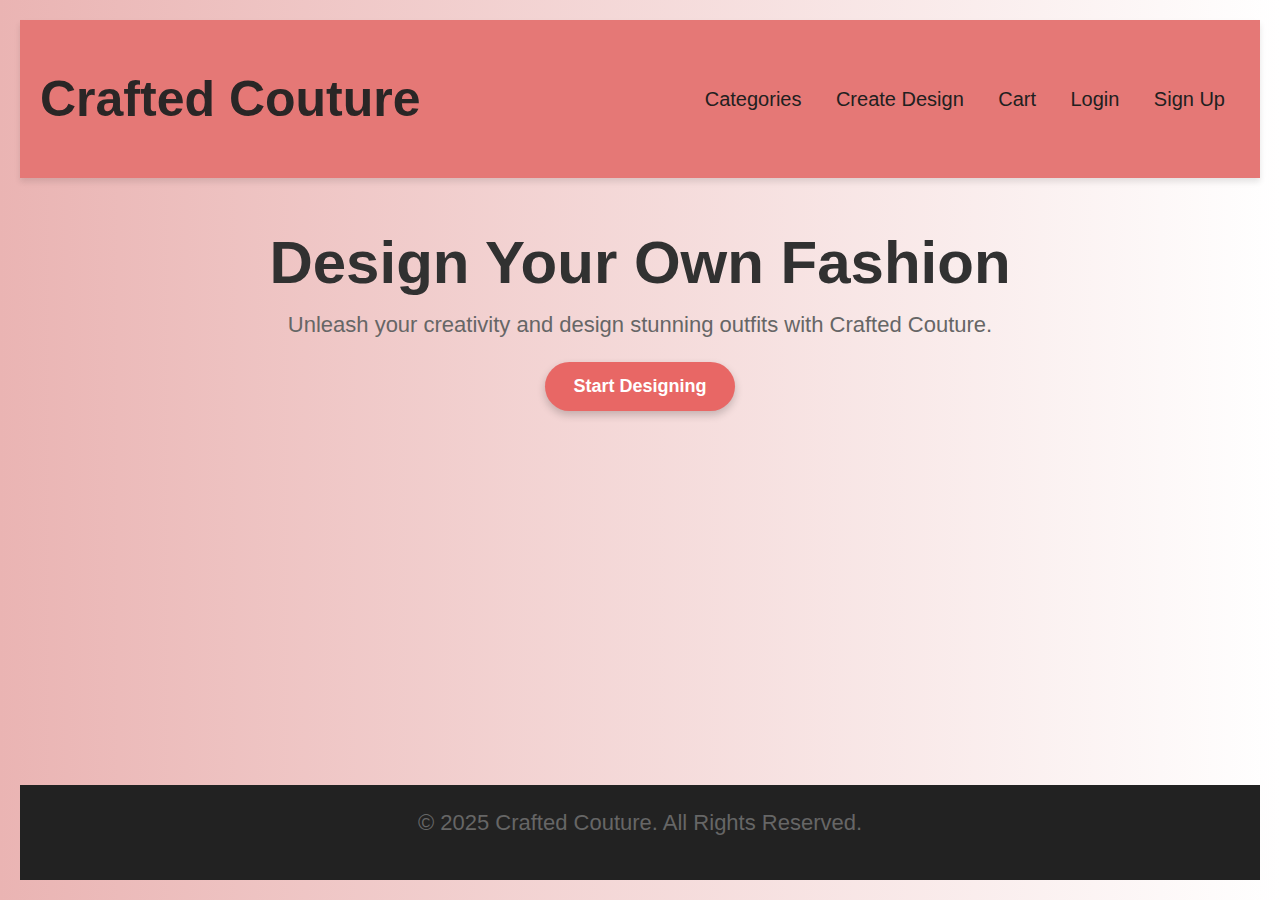
<file: index.html>
<!DOCTYPE html>
<html lang="en">
<head>
    <meta charset="UTF-8">
    <meta name="viewport" content="width=device-width, initial-scale=1.0">
    <title>Crafted Couture - Home</title>
    <link rel="stylesheet" href="./css/index.css">
</head>
<body>

    <!-- Header & Navigation -->
    <header>
        <h1>Crafted Couture</h1>
        <nav>
            <a href="category.html">Categories</a>
            <a href="editor.html">Create Design</a>
            <a href="cart.html">Cart</a>
            <a href="login.html">Login</a>
            <a href="signup.html">Sign Up</a>

        </nav>
    </header>

    <!-- Main Content -->
    <main>
        <section class="hero">
            <h2>Design Your Own Fashion</h2>
            <p>Unleash your creativity and design stunning outfits with Crafted Couture.</p>
            <a href="editor.html"><button>Start Designing</button></a>
    
    </main>
</body>
    <!-- Footer -->
    <footer>
        <p>&copy; 2025 Crafted Couture. All Rights Reserved.</p>
    </footer>


</html>
</file>
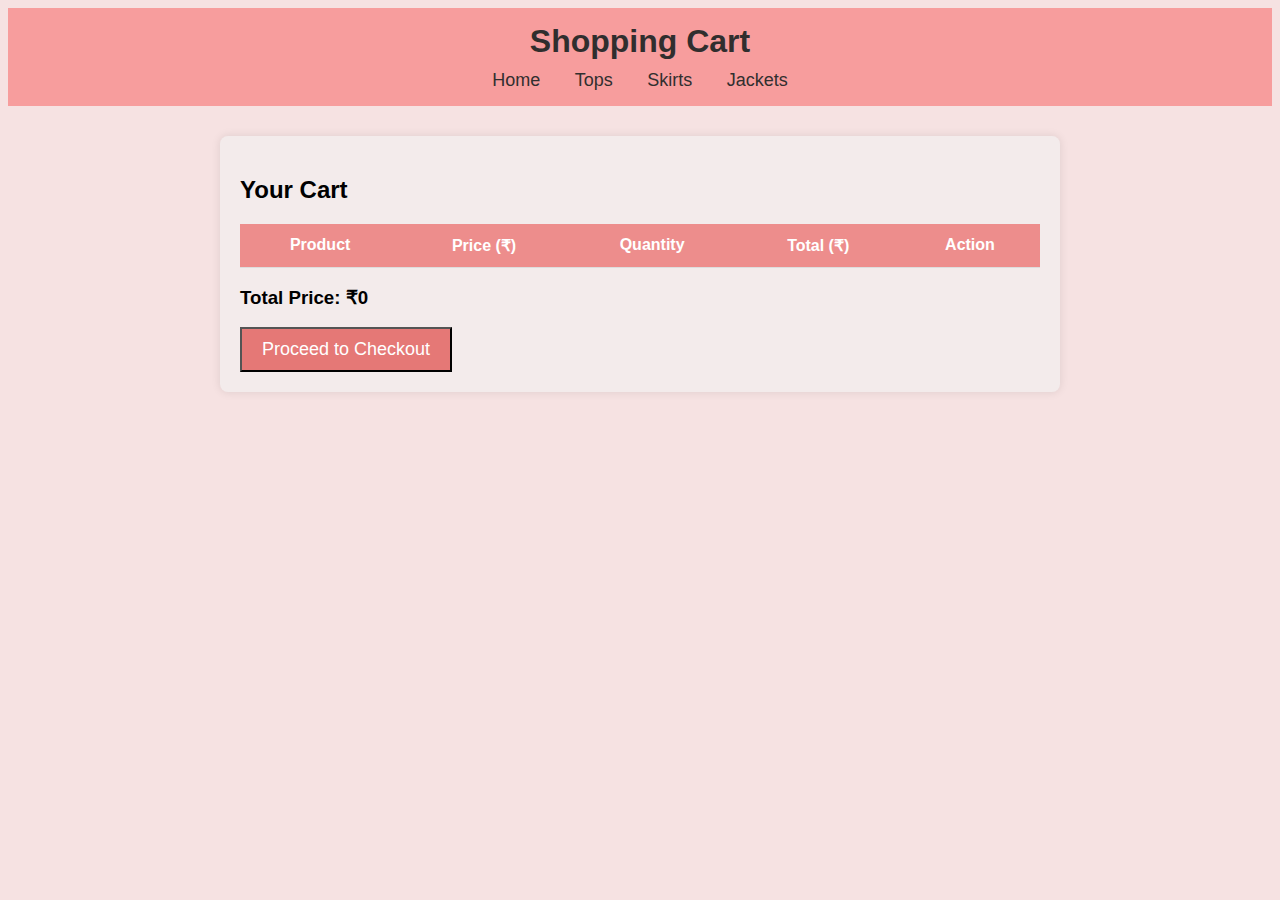
<file: cart.html>
<!DOCTYPE html>
<html lang="en">
<head>
    <meta charset="UTF-8">
    <title>Shopping Cart - Crafted Couture</title>
    <link rel="stylesheet" href="./css/cart.css">
    <script src="./js/cart.js" defer></script>
</head>
<body>

    <header>
        <h1>Shopping Cart</h1>
        <nav>
            <a href="index.html">Home</a>
            <a href="tops.html">Tops</a>
            <a href="skirts.html">Skirts</a>
            <a href="jackets.html">Jackets</a>
        </nav>
    </header>

    <div class="cart-container">
        <h2>Your Cart</h2>
        <table>
            <thead>
                <tr>
                    <th>Product</th>
                    <th>Price (₹)</th>
                    <th>Quantity</th>
                    <th>Total (₹)</th>
                    <th>Action</th>
                </tr>
            </thead>
            <tbody id="cart-items">
                <!-- Cart items will be added here dynamically -->
            </tbody>
        </table>

        <div class="cart-summary">
            <h3>Total Price: ₹<span id="total-price">0</span></h3>
            <button id="checkout-btn">Proceed to Checkout</button>
        </div>
    </div>

</body>
</html>
</file>
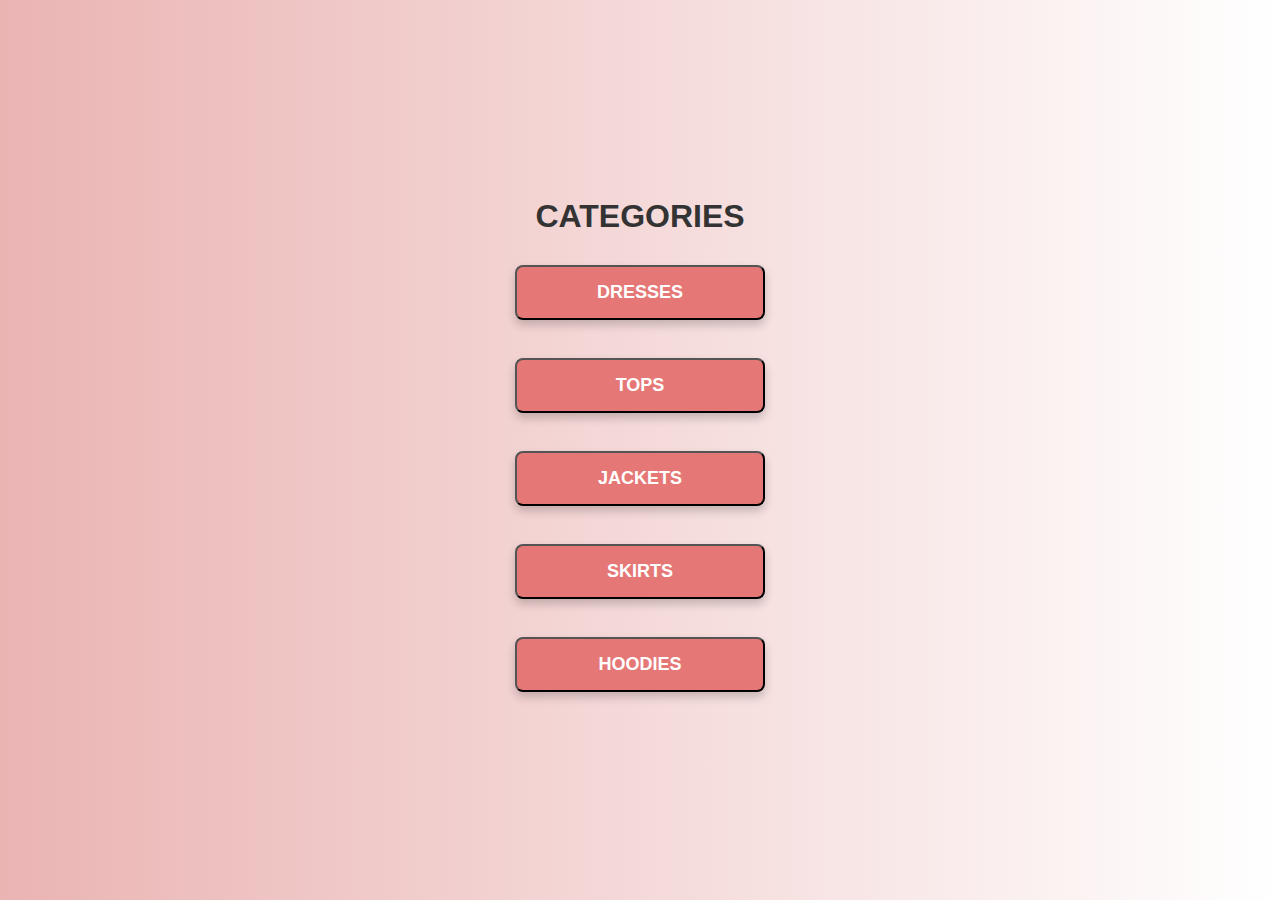
<file: category.html>
<!DOCTYPE html>
<html lang="en">
<head>
    <meta charset="UTF-8">
    <title>Categories - Crafted Couture</title>
    <link rel="stylesheet" href="./css/category.css">
</head>
<body>
    <h1>Categories</h1>
        <button class="Categories" onclick="window.location.href='dresses.html'">Dresses</button><br>
        <button class="Categories" onclick="window.location.href='tops.html'">Tops</button><br>
        <button class="Categories" onclick="window.location.href='Jackets.html'">Jackets</button><br>
        <button class="Categories" onclick="window.location.href='skirts.html'">Skirts</button><br>
        <button class="Categories" onclick="window.location.href='hoodies.html'">Hoodies</button>
        
</body>
</html>
</file>
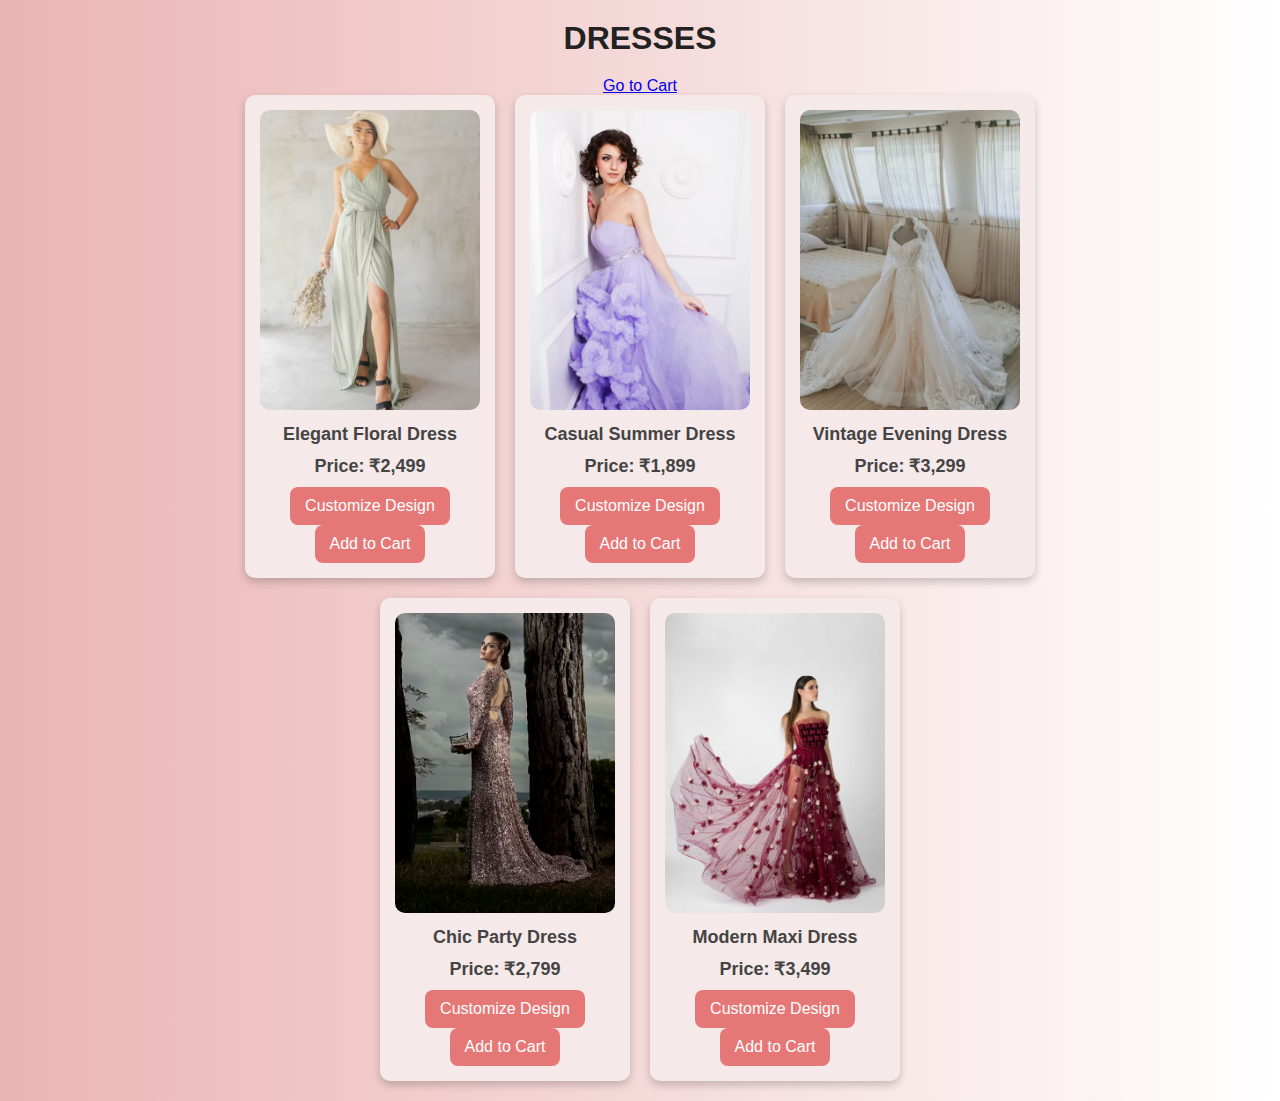
<file: dresses.html>
<!DOCTYPE html>
<html lang="en">
<head>
    <meta charset="UTF-8">
    <title>Dresses - Crafted Couture</title>
    <link rel="stylesheet" href="./css/category-pages.css">
    <script src="./js/cart.js" defer></script>
</head>
<body>
    <h1>Dresses</h1>
    <a href="cart.html">Go to Cart</a>
    <div class="category-container">
        <div class="item">
            <img src="./assets/images/Dress_1.jpg" alt="Dress 1">
            <p>Elegant Floral Dress</p>
            <p class="price">Price: ₹2,499</p>
            <div class="buttons">
                <button onclick="customizeDesign()">Customize Design</button>
                <button class="add-to-cart" data-name="Elegant Floral Dress" data-price="2499">Add to Cart</button>
            </div>
        </div>

        <div class="item">
            <img src="./assets/images/Dress_2.jpg" alt="Dress 2">
            <p>Casual Summer Dress</p>
            <p class="price">Price: ₹1,899</p>
            <div class="buttons">
                <button onclick="customizeDesign()">Customize Design</button>
                <button class="add-to-cart" data-name="Casual Summer Dress" data-price="1899">Add to Cart</button>
            </div>
        </div>

        <div class="item">
            <img src="./assets/images/Dress_3.jpg" alt="Dress 3">
            <p>Vintage Evening Dress</p>
            <p class="price">Price: ₹3,299</p>
            <div class="buttons">
                <button onclick="customizeDesign()">Customize Design</button>
                <button class="add-to-cart" data-name="Vintage Evening Dress" data-price="3299">Add to Cart</button>
            </div>
        </div>

        <div class="item">
            <img src="./assets/images/Dress_4.jpg" alt="Dress 4">
            <p>Chic Party Dress</p>
            <p class="price">Price: ₹2,799</p>
            <div class="buttons">
                <button onclick="customizeDesign()">Customize Design</button>
                <button class="add-to-cart" data-name="Chic Party Dress" data-price="2799">Add to Cart</button>
            </div>
        </div>

        <div class="item">
            <img src="./assets/images/Dress_5.jpg" alt="Dress 5">
            <p>Modern Maxi Dress</p>
            <p class="price">Price: ₹3,499</p>
            <div class="buttons">
                <button onclick="customizeDesign()">Customize Design</button>
                <button class="add-to-cart" data-name="Modern Maxi Dress" data-price="3499">Add to Cart</button>
            </div>
        </div>
    </div>

</body>
</html>
</file>
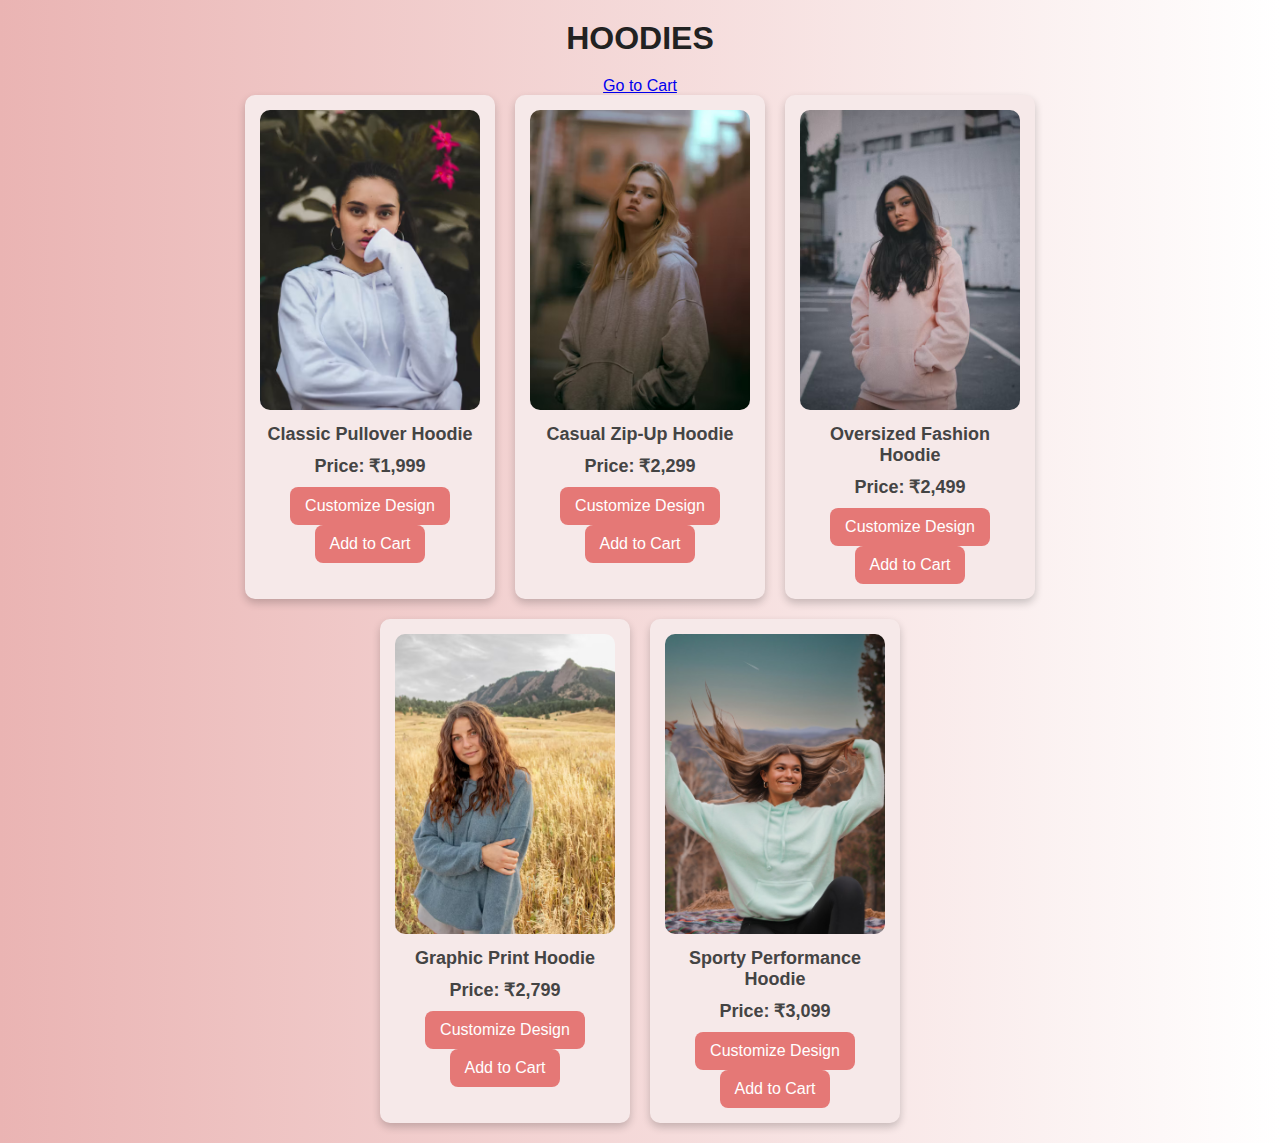
<file: hoodies.html>
<!DOCTYPE html>
<html lang="en">
<head>
    <meta charset="UTF-8">
    <title>Hoodies - Crafted Couture</title>
    <link rel="stylesheet" href="./css/category-pages.css">
    <script src="./js/cart.js" defer></script>
</head>
<body>
    <h1>Hoodies</h1>
    <a href="cart.html">Go to Cart</a>
    <div class="category-container">
        <div class="item">
            <img src="./assets/images/Hoodie_1.jpg" alt="Hoodie 1">
            <p>Classic Pullover Hoodie</p>
            <p class="price">Price: ₹1,999</p>
            <div class="buttons">
                <button onclick="customizeDesign()">Customize Design</button>
                <button class="add-to-cart" data-name="Classic Pullover Hoodie" data-price="1999">Add to Cart</button>
            </div>
        </div>

        <div class="item">
            <img src="./assets/images/Hoodie_2.jpg" alt="Hoodie 2">
            <p>Casual Zip-Up Hoodie</p>
            <p class="price">Price: ₹2,299</p>
            <div class="buttons">
                <button onclick="customizeDesign()">Customize Design</button>
                <button class="add-to-cart" data-name="Casual Zip-Up Hoodie" data-price="2299">Add to Cart</button>
            </div>
        </div>

        <div class="item">
            <img src="./assets/images/Hoodie_3.jpg" alt="Hoodie 3">
            <p>Oversized Fashion Hoodie</p>
            <p class="price">Price: ₹2,499</p>
            <div class="buttons">
                <button onclick="customizeDesign()">Customize Design</button>
                <button class="add-to-cart" data-name="Oversized Fashion Hoodie" data-price="2499">Add to Cart</button>
            </div>
        </div>

        <div class="item">
            <img src="./assets/images/Hoodie_4.jpg" alt="Hoodie 4">
            <p>Graphic Print Hoodie</p>
            <p class="price">Price: ₹2,799</p>
            <div class="buttons">
                <button onclick="customizeDesign()">Customize Design</button>
                <button class="add-to-cart" data-name="Graphic Print Hoodie" data-price="2799">Add to Cart</button>
            </div>
        </div>

        <div class="item">
            <img src="./assets/images/Hoodie.jpg" alt="Hoodie 5">
            <p>Sporty Performance Hoodie</p>
            <p class="price">Price: ₹3,099</p>
            <div class="buttons">
                <button onclick="customizeDesign()">Customize Design</button>
                <button class="add-to-cart" data-name="Sporty Performance Hoodie" data-price="3099">Add to Cart</button>
            </div>
        </div>
    </div>

</body>
</html>
</file>
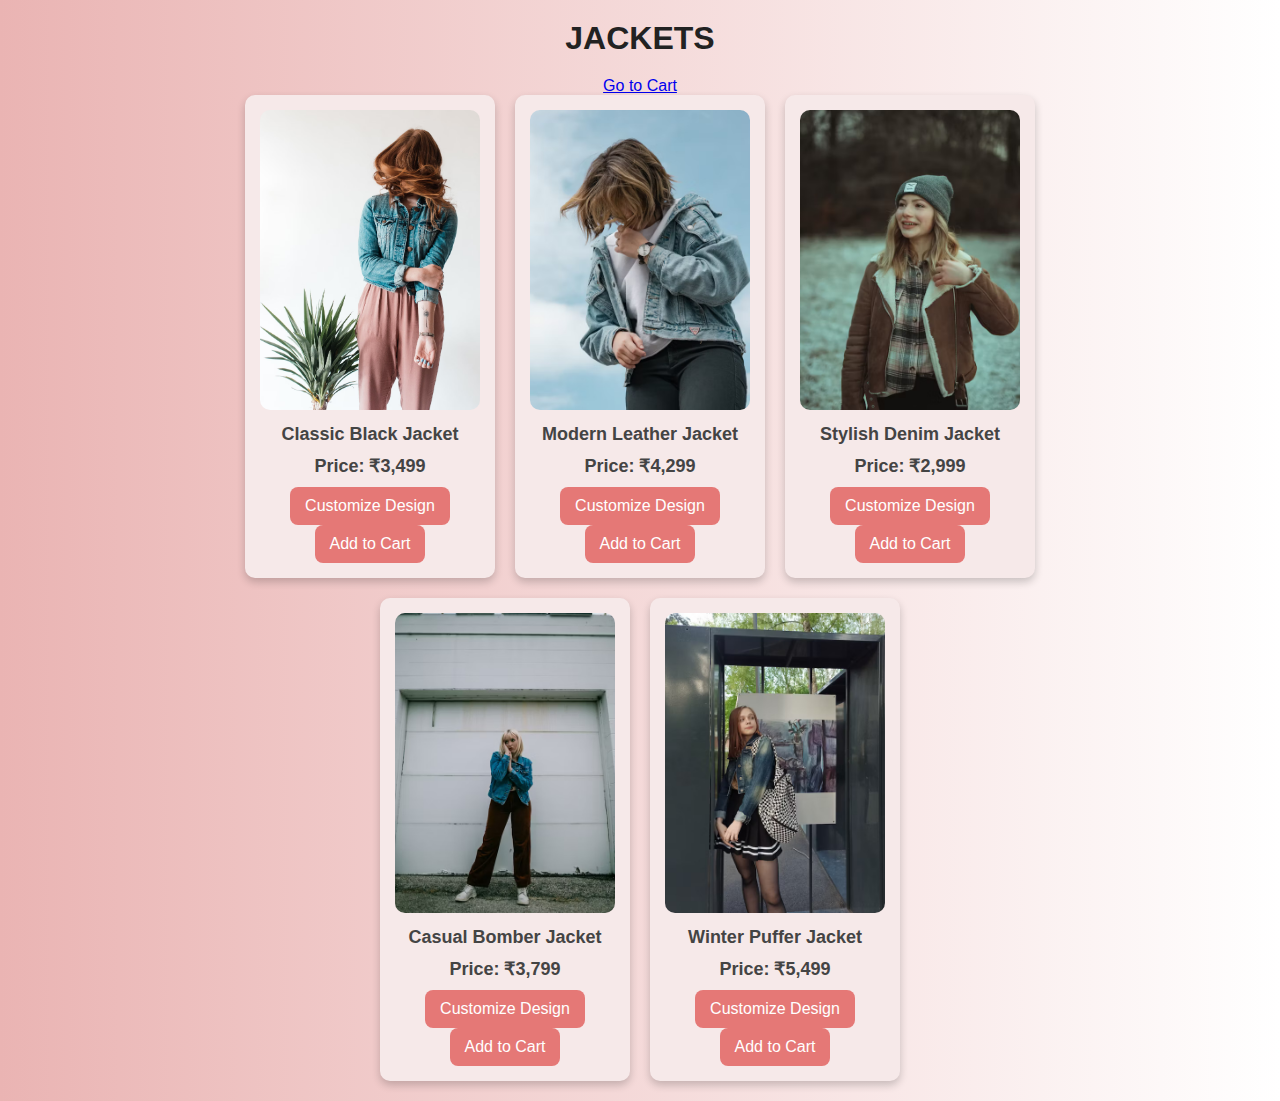
<file: jackets.html>
<!DOCTYPE html>
<html lang="en">
<head>
    <meta charset="UTF-8">
    <title>Jackets - Crafted Couture</title>
    <link rel="stylesheet" href="./css/category-pages.css">
    <script src="./js/cart.js" defer></script>
</head>
<body>
    <h1>Jackets</h1>
    <a href="cart.html">Go to Cart</a>
    <div class="category-container">
        <div class="item">
            <img src="./assets/images/Jacket.jpg" alt="Jacket 1">
            <p>Classic Black Jacket</p>
            <p class="price">Price: ₹3,499</p>
            <div class="buttons">
                <button onclick="customizeDesign()">Customize Design</button>
                <button class="add-to-cart" data-name="Classic Black Jacket" data-price="3499">Add to Cart</button>
            </div>
        </div>

        <div class="item">
            <img src="./assets/images/Jacket_1.jpg" alt="Jacket 2">
            <p>Modern Leather Jacket</p>
            <p class="price">Price: ₹4,299</p>
            <div class="buttons">
                <button onclick="customizeDesign()">Customize Design</button>
                <button class="add-to-cart" data-name="Modern Leather Jacket" data-price="4299">Add to Cart</button>
            </div>
        </div>

        <div class="item">
            <img src="./assets/images/Jacket_2.jpg" alt="Jacket 3">
            <p>Stylish Denim Jacket</p>
            <p class="price">Price: ₹2,999</p>
            <div class="buttons">
                <button onclick="customizeDesign()">Customize Design</button>
                <button class="add-to-cart" data-name="Stylish Denim Jacket" data-price="2999">Add to Cart</button>
            </div>
        </div>

        <div class="item">
            <img src="./assets/images/Jacket_3.jpg" alt="Jacket 4">
            <p>Casual Bomber Jacket</p>
            <p class="price">Price: ₹3,799</p>
            <div class="buttons">
                <button onclick="customizeDesign()">Customize Design</button>
                <button class="add-to-cart" data-name="Casual Bomber Jacket" data-price="3799">Add to Cart</button>
            </div>
        </div>

        <div class="item">
            <img src="./assets/images/Jacket_4.jpg" alt="Jacket 5">
            <p>Winter Puffer Jacket</p>
            <p class="price">Price: ₹5,499</p>
            <div class="buttons">
                <button onclick="customizeDesign()">Customize Design</button>
                <button class="add-to-cart" data-name="Winter Puffer Jacket" data-price="5499">Add to Cart</button>
            </div>
        </div>
    </div>
    

</body>
</html>
</file>
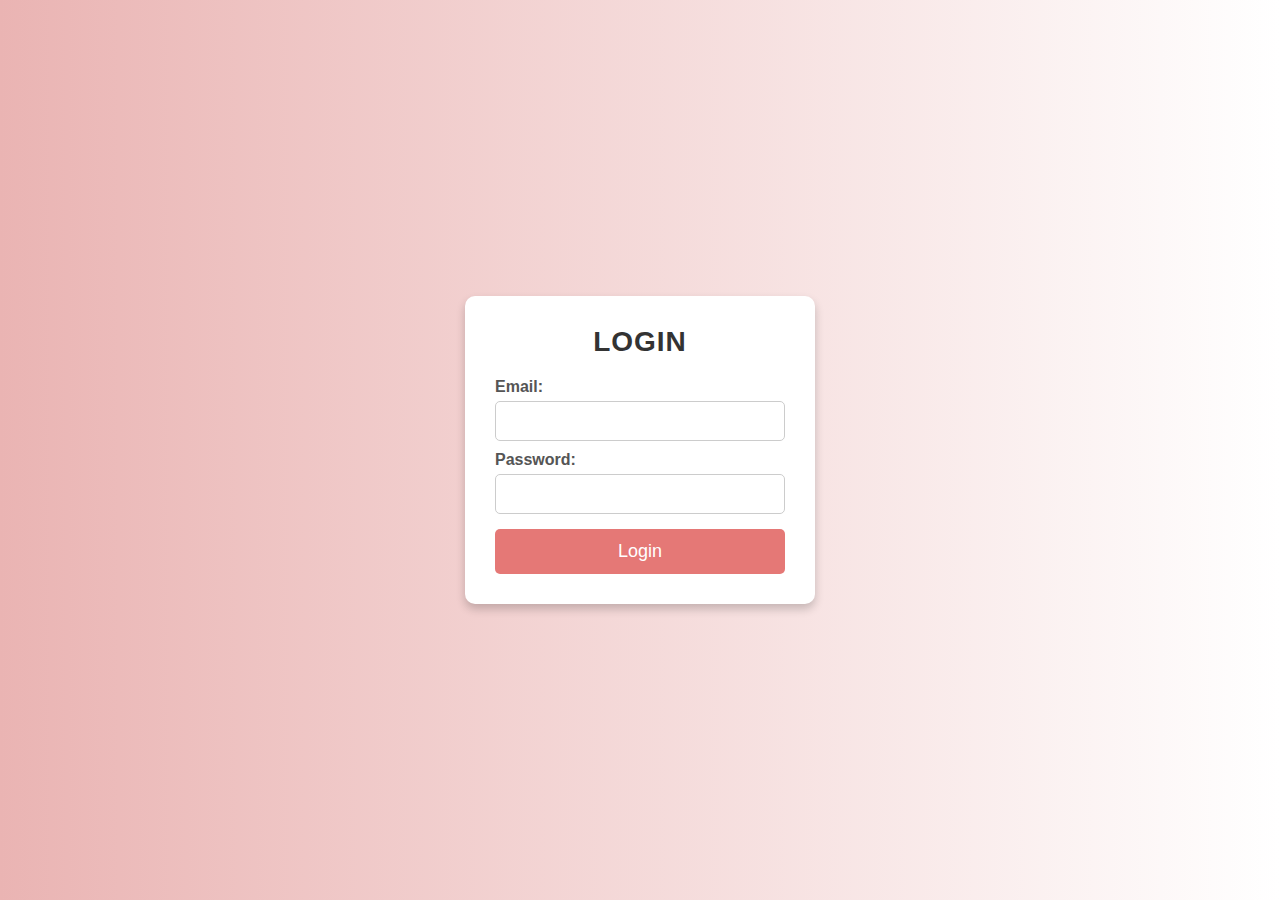
<file: login.html>
<!DOCTYPE html>
<html lang="en">
<head>
    <meta charset="UTF-8">
    <title>Login - Crafted Couture</title>
    <link rel="stylesheet" href="./css/login.css">
</head>
<body>
    
    <form>
        <h2>Login</h2>
        <label>Email:</label>
        <input type="email" required>
        <label>Password:</label>
        <input type="password" required>
        <button type="submit">Login</button>
    </form>
</body>
</html>
</file>
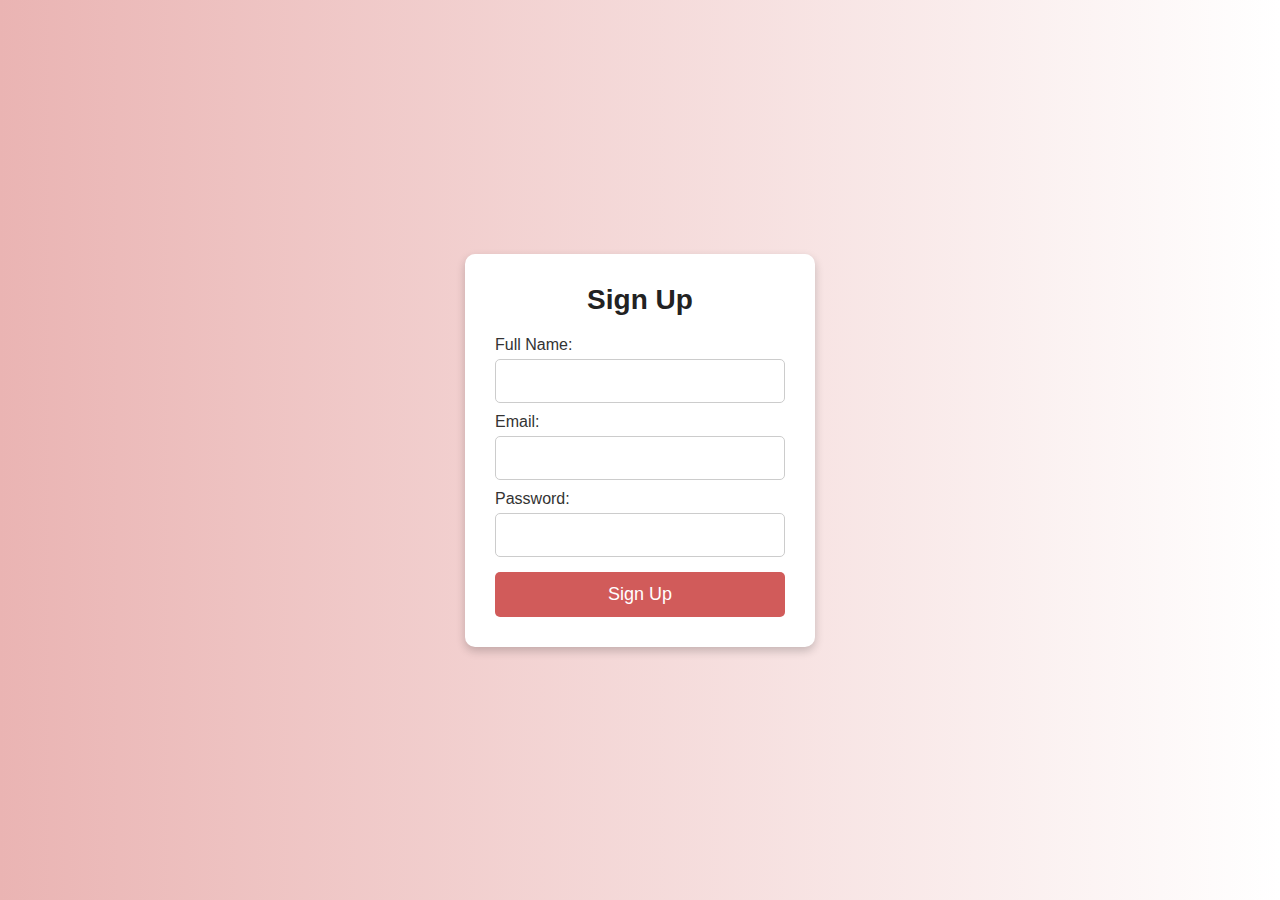
<file: signup.html>
<!DOCTYPE html>
<html lang="en">
<head>
    <meta charset="UTF-8">
    <title>Sign Up - Crafted Couture</title>
    <link rel="stylesheet" href="./css/signup.css">
</head>
<body>
    
    <form>
        <h2>Sign Up</h2>
        <label>Full Name:</label>
        <input type="text" required>
        <label>Email:</label>
        <input type="email" required>
        <label>Password:</label>
        <input type="password" required>
        <button type="submit">Sign Up</button>
    </form>
</body>
</html>
</file>
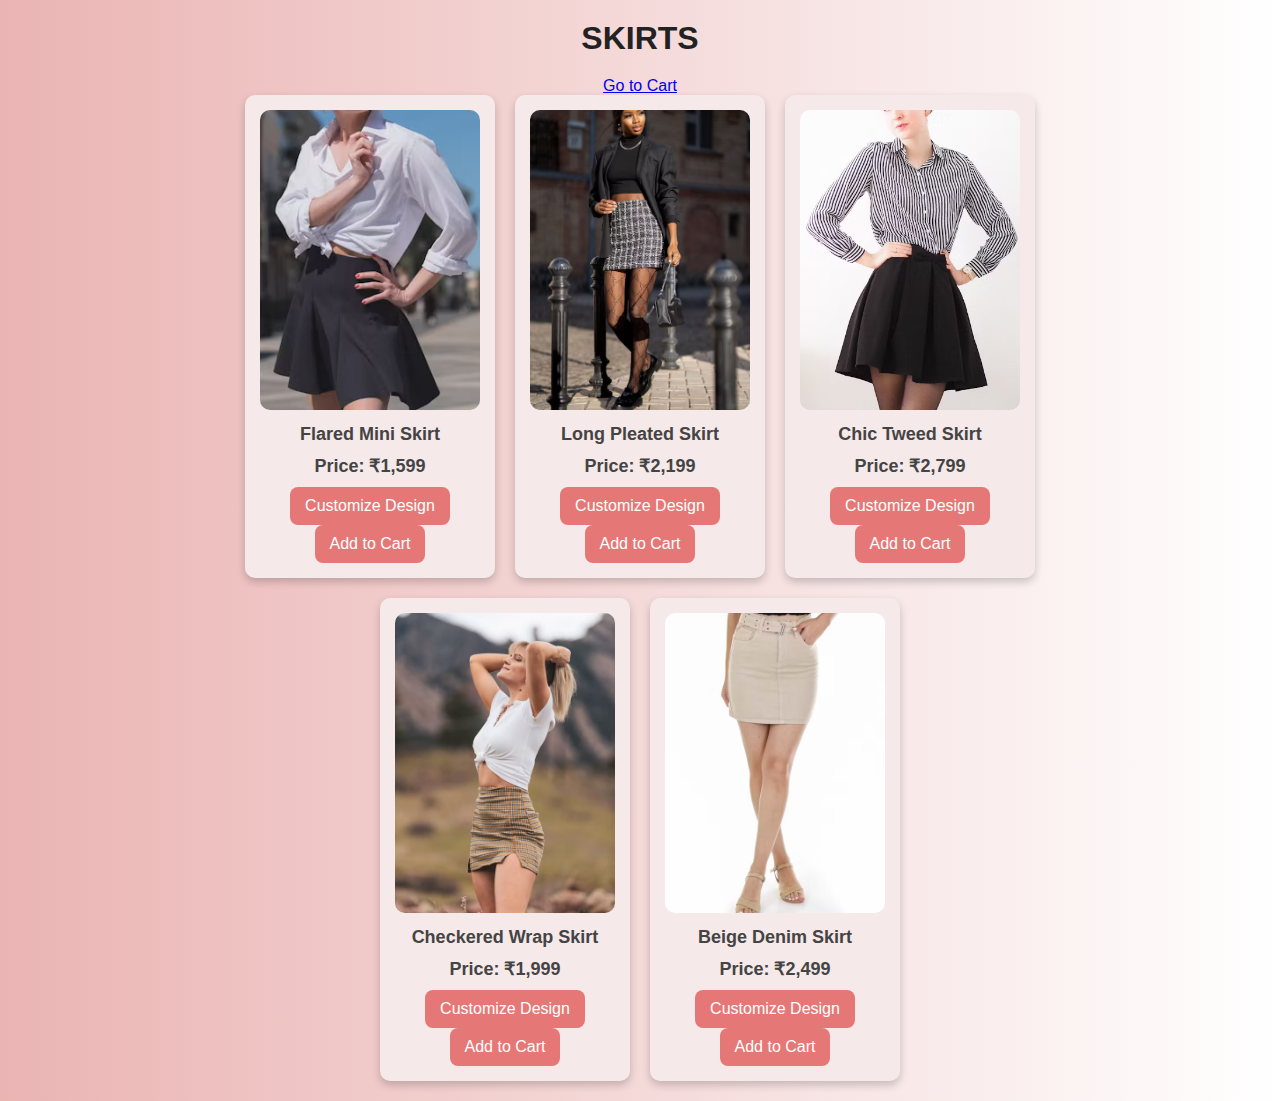
<file: skirts.html>
<!DOCTYPE html>
<html lang="en">
<head>
    <meta charset="UTF-8">
    <title>Skirts - Crafted Couture</title>
    <link rel="stylesheet" href="./css/category-pages.css">
    <script src="./js/cart.js" defer></script>
</head>
<body>
    <h1>Skirts</h1>
    <a href="cart.html">Go to Cart</a>
    <div class="category-container">
        <div class="item">
            <img src="./assets/images/Skirts.jpg" alt="Skirt 1">
            <p>Flared Mini Skirt</p>
            <p class="price">Price: ₹1,599</p>
            <div class="buttons">
                <button onclick="customizeDesign()">Customize Design</button>
                <button class="add-to-cart" data-name="Flared Mini Skirt" data-price="1599">Add to Cart</button>
            </div>
        </div>

        <div class="item">
            <img src="./assets/images/Skirts_1.jpg" alt="Skirt 2">
            <p>Long Pleated Skirt</p>
            <p class="price">Price: ₹2,199</p>
            <div class="buttons">
                <button onclick="customizeDesign()">Customize Design</button>
                <button class="add-to-cart" data-name="Long Pleated Skirt" data-price="2199">Add to Cart</button>
            </div>
        </div>

        <div class="item">
            <img src="./assets/images/skirts_3.jpg" alt="Skirt 3">
            <p>Chic Tweed Skirt</p>
            <p class="price">Price: ₹2,799</p>
            <div class="buttons">
                <button onclick="customizeDesign()">Customize Design</button>
                <button class="add-to-cart" data-name="Chic Tweed Skirt" data-price="2799">Add to Cart</button>
            </div>
        </div>

        <div class="item">
            <img src="./assets/images/Skirts_4.jpg" alt="Skirt 4">
            <p>Checkered Wrap Skirt</p>
            <p class="price">Price: ₹1,999</p>
            <div class="buttons">
                <button onclick="customizeDesign()">Customize Design</button>
                <button class="add-to-cart" data-name="Checkered Wrap Skirt" data-price="1999">Add to Cart</button>
            </div>
        </div>

        <div class="item">
            <img src="./assets/images/Skirts_5.jpg" alt="Skirt 5">
            <p>Beige Denim Skirt</p>
            <p class="price">Price: ₹2,499</p>
            <div class="buttons">
                <button onclick="customizeDesign()">Customize Design</button>
                <button class="add-to-cart" data-name="Beige Denim Skirt" data-price="2499">Add to Cart</button>
            </div>
        </div>
    </div>

</body>
</html>
</file>
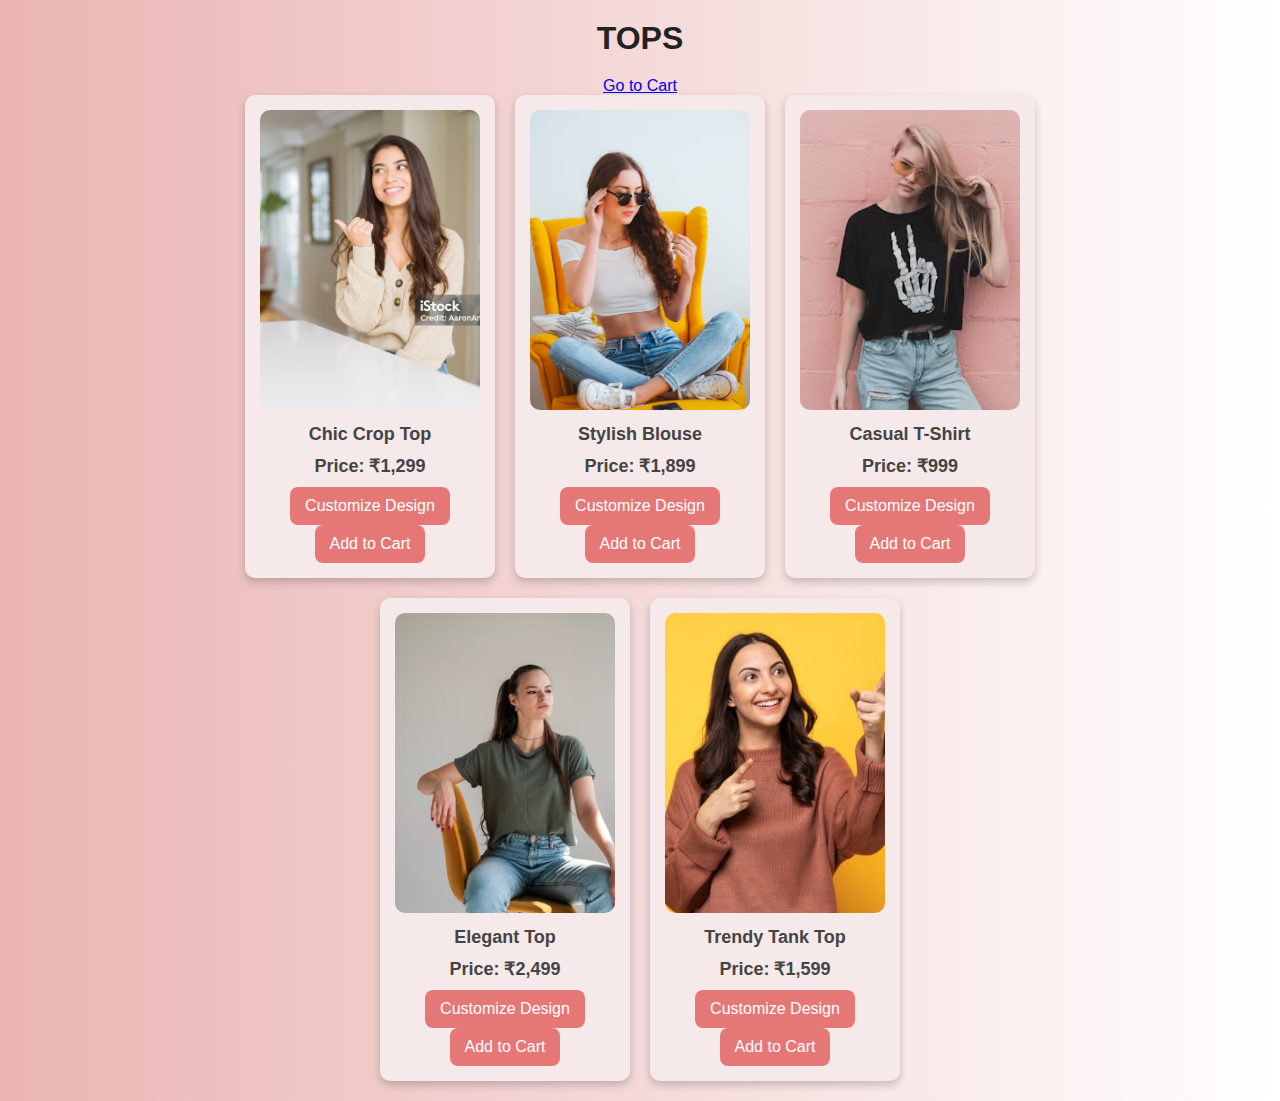
<file: tops.html>
<!DOCTYPE html>
<html lang="en">
<head>
    <meta charset="UTF-8">
    <title>Tops - Crafted Couture</title>
    <link rel="stylesheet" href="./css/category-pages.css">
    <script src="./js/cart.js" defer></script>
</head>
<body>
    <h1>Tops</h1>
    <a href="cart.html">Go to Cart</a>
    <div class="category-container">
        <div class="item">
            <img src="./assets/images/Top.jpg" alt="Chic Crop Top">
            <p>Chic Crop Top</p>
            <p class="price">Price: ₹1,299</p>
            <div class="buttons">
                <button onclick="customizeDesign()">Customize Design</button>
                <button class="add-to-cart" data-name="Chic Crop Top" data-price="1299">Add to Cart</button>
            </div>
        </div>

        <div class="item">
            <img src="./assets/images/Top_1.jpg" alt="Stylish Blouse">
            <p>Stylish Blouse</p>
            <p class="price">Price: ₹1,899</p>
            <div class="buttons">
                <button onclick="customizeDesign()">Customize Design</button>
                <button class="add-to-cart" data-name="Stylish Blouse" data-price="1899">Add to Cart</button>
            </div>
        </div>

        <div class="item">
            <img src="./assets/images/Top_2.jpg" alt="Casual T-Shirt">
            <p>Casual T-Shirt</p>
            <p class="price">Price: ₹999</p>
            <div class="buttons">
                <button onclick="customizeDesign()">Customize Design</button>
                <button class="add-to-cart" data-name="Casual T-Shirt" data-price="999">Add to Cart</button>
            </div>
        </div>

        <div class="item">
            <img src="./assets/images/Top_3.jpg" alt="Elegant Top">
            <p>Elegant Top</p>
            <p class="price">Price: ₹2,499</p>
            <div class="buttons">
                <button onclick="customizeDesign()">Customize Design</button>
                <button class="add-to-cart" data-name="Elegant Top" data-price="2499">Add to Cart</button>
            </div>
        </div>

        <div class="item">
            <img src="./assets/images/Top_4.jpg" alt="Trendy Tank Top">
            <p>Trendy Tank Top</p>
            <p class="price">Price: ₹1,599</p>
            <div class="buttons">
                <button onclick="customizeDesign()">Customize Design</button>
                <button class="add-to-cart" data-name="Trendy Tank Top" data-price="1599">Add to Cart</button>
            </div>
        </div>
    </div>

</body>
</html>
</file>
<file: css/index.css>
/* Global Styles */
* {
    margin: 0;
    padding: 0;
    box-sizing: border-box;
    font-family: 'Poppins', sans-serif;
}

body {
    background: linear-gradient(to right, #eab4b3, #ffffff);
    color: #333;
    text-align: center;
    padding: 20px;
    display: flex;
    flex-direction: column;
    min-height: 100vh;
}

/* Header */
header {
    background: #e57876;
    color: #2a2626;
    padding: 50px 20px;
    box-shadow: 0 4px 6px rgba(0, 0, 0, 0.1);
    display: flex;
    justify-content: space-between;
    align-items: center;
    flex-wrap: wrap;
}

header h1 {
    font-size: 50px;
    font-weight: bold;
    text-align: left;
    flex: 1;
}

nav {
    flex: 1;
    text-align: right;
}

nav a {
    color: #212020;
    text-decoration: none;
    margin: 0 15px;
    font-size: 20px;
    font-weight: 500;
    transition: color 0.3s ease-in-out;
}

nav a:hover {
    color: #050505;
}

/* Main Content */
main {
    flex: 1;
    margin-top: 50px;
}

h2 {
    font-size: 60px;
    color: #313131;
    margin-bottom: 10px;

}

p {
    font-size: 22px;
    margin-bottom: 20px;
    color: #666;
    max-width: 800px;
    margin-left: auto;
    margin-right: auto;
    line-height: 1.6;
}

/* Button Styling */
button {
    background: #e86765;
    color: #fff;
    border: none;
    padding: 14px 28px;
    font-size: 18px;
    font-weight: bold;
    border-radius: 30px;
    cursor: pointer;
    transition: all 0.3s ease-in-out;
    box-shadow: 0 4px 8px rgba(0, 0, 0, 0.2);
}

button:hover {
    background: #e57876;
    transform: scale(1.05);
}

/* Responsive Design */
@media (max-width: 768px) {
    header {
        flex-direction: column;
        text-align: center;
    }

    header h1 {
        font-size: 40px;
        text-align: center;
    }

    nav {
        margin-top: 10px;
        text-align: center;
    }

    nav a {
        display: inline-block;
        margin: 10px;
        font-size: 18px;
    }

    button {
        width: 90%;
        font-size: 16px;
    }
}

/* Footer Styles */
footer {
    background: #222;
    color: white;
    text-align: center;
    padding: 20px;
    width: 100%;
    margin-top: auto;
}

footer nav a {
    color: #ffcc00;
    text-decoration: none;
    margin: 0 10px;
    font-size: 16px;
}

footer nav a:hover {
    text-decoration: underline;
}
</file>
<file: css/cart.css>
body {
    font-family: Arial, sans-serif;
    background-color: #f6e2e2;
}

header {
    background-color: #f79d9d;
    padding: 15px;
    text-align: center;
}

header h1 {
    color: rgb(48, 46, 46);
    margin: 0;
}

nav {
    text-align: center;
    margin-top: 10px;
}

nav a {
    color: rgb(49, 47, 47);
    text-decoration: none;
    margin: 0 15px;
    font-size: 18px;
}

.cart-container {
    max-width: 800px;
    margin: 30px auto;
    background: rgb(243, 235, 235);
    padding: 20px;
    border-radius: 8px;
    box-shadow: 0px 0px 10px rgba(0, 0, 0, 0.1);
}

table {
    width: 100%;
    border-collapse: collapse;
    margin-top: 20px;
}

th, td {
    padding: 12px;
    text-align: center;
    border-bottom: 1px solid #ddd;
}

th {
    background-color: #ed8d8c;
    color: white;
}

#checkout-btn {
    background-color: #e57876;
    color: white;
    padding: 10px 20px;
    font-size: 18px;
}
</file>
<file: css/category.css>
/* Global Styles */
* {
    margin: 0;
    padding: 0;
    box-sizing: border-box;
    font-family: 'Poppins', sans-serif;
}

body {
    background: linear-gradient(to right, #eab4b3, #ffffff); /* Soft gradient background */
    display: flex;
    flex-direction: column;
    justify-content: center;
    align-items: center;
    height: 100vh;
    text-align: center;
}

/* Page Title */
h1 {
    font-size: 32px;
    color: #333;
    font-weight: bold;
    margin-bottom: 20px;
    text-transform: uppercase;
}

/* Categories List */
ul {
    list-style: none;
    padding: 0;
}

.Categories {
    background: #e57876;
    color: white;
    padding: 15px;
    margin: 10px;
    width: 250px;
    border-radius: 8px;
    font-size: 18px;
    font-weight: bold;
    text-transform: uppercase;
    cursor: pointer;
    transition: all 0.3s ease-in-out;
    box-shadow: 0px 5px 10px rgba(0, 0, 0, 0.2);
}

/* Hover Effect */
li:hover {
    background: #d15b5a;
    transform: scale(1.05);
}

/* Responsive Design */
@media (max-width: 480px) {
    li {
        width: 200px;
        font-size: 16px;
    }
}
</file>
<file: css/category-pages.css>
/* Global Styles */
* {
    margin: 0;
    padding: 0;
    box-sizing: border-box;
    font-family: 'Poppins', sans-serif;
}

body {
    background: linear-gradient(to right, #eab4b3, #ffffff);
    text-align: center;
    padding: 20px;
}

/* Page Title */
h1 {
    font-size: 32px;
    color: #222;
    margin-bottom: 20px;
    text-transform: uppercase;
}

/* Category Container */
.category-container {
    display: flex;
    justify-content: center;
    gap: 20px;
    flex-wrap: wrap;
    max-width: 900px;
    margin: auto;
}

/* Individual Item */
.item {
    background: rgb(246, 233, 233);
    padding: 15px;
    border-radius: 10px;
    box-shadow: 0 4px 8px rgba(0, 0, 0, 0.2);
    width: 250px;
    transition: transform 0.3s ease-in-out;
}

/* Ensure all images have the same size */
.item img {
    width: 100%;
    height: 300px; /* Set a fixed height */
    object-fit: cover; /* Ensures images maintain aspect ratio and fill the space */
    border-radius: 10px;
    margin-bottom: 10px;
}

.item p {
    font-size: 18px;
    color: #444;
    margin-bottom: 10px;
    font-weight: bold;
}

/* Button Styling */
button {
    background: #e57876;
    color: white;
    border: none;
    padding: 10px 15px;
    font-size: 16px;
    border-radius: 8px;
    cursor: pointer;
    transition: background 0.3s ease-in-out;
}

button:hover {
    background: #d15b5a;
}

/* Responsive Design */
@media (max-width: 768px) {
    .category-container {
        flex-direction: column;
        align-items: center;
    }

    .item {
        width: 90%;
    }

    .item img {
        height: 250px; /* Adjust height for smaller screens */
    }
}
</file>
<file: css/login.css>
/* Global Styles */
* {
    margin: 0;
    padding: 0;
    box-sizing: border-box;
    font-family: 'Poppins', sans-serif;
}

body {
    background: linear-gradient(to right, #eab4b3, #ffffff); /* Soft gradient background */
    display: flex;
    justify-content: center;
    align-items: center;
    height: 100vh; /* Full screen height */
}

/* Login Form Container */
form {
    background: #fff; /* Clean white background */
    padding: 30px;
    width: 350px;
    border-radius: 10px;
    box-shadow: 0px 5px 10px rgba(0, 0, 0, 0.2);
    text-align: center;
}

/* Title */
h2 {
    font-size: 28px;
    color: #333;
    margin-bottom: 20px;
    text-transform: uppercase;
    letter-spacing: 1px;
    font-weight: bold;
}

/* Form Labels */
label {
    display: block;
    font-size: 16px;
    font-weight: 600;
    color: #555;
    margin: 10px 0 5px;
    text-align: left;
}

/* Input Fields */
input {
    width: 100%;
    padding: 10px;
    border: 1px solid #ccc;
    border-radius: 5px;
    font-size: 16px;
    transition: 0.3s;
}

input:focus {
    border-color: #e57876;
    outline: none;
}

/* Submit Button */
button {
    background: #e57876;
    color: white;
    border: none;
    padding: 12px;
    width: 100%;
    font-size: 18px;
    border-radius: 5px;
    cursor: pointer;
    transition: 0.3s;
    margin-top: 15px;
}

button:hover {
    background: #d15b5a;
    transform: scale(1.05);
}

/* Responsive Design */
@media (max-width: 480px) {
    form {
        width: 90%;
    }
}
</file>
<file: css/signup.css>
/* Global Styles */
* {
    margin: 0;
    padding: 0;
    box-sizing: border-box;
    font-family: 'Poppins', sans-serif;
}

body {
    background: linear-gradient(to right, #eab4b3, #ffffff);
    color: #333;
    display: flex;
    justify-content: center;
    align-items: center;
    height: 100vh;
    text-align: center;
}

/* Form Container */
form {
    background: #fff;
    padding: 30px;
    border-radius: 10px;
    box-shadow: 0 4px 10px rgba(0, 0, 0, 0.2);
    width: 350px;
    text-align: center;
}

/* Title */
h2 {
    font-size: 28px;
    color: #222;
    margin-bottom: 20px;
}

/* Labels */
label {
    display: block;
    font-size: 16px;
    color: #333;
    margin: 10px 0 5px;
    text-align: left;
}

/* Input Fields */
input {
    width: 100%;
    padding: 12px;
    border: 1px solid #ccc;
    border-radius: 5px;
    font-size: 16px;
    outline: none;
    transition: border-color 0.3s ease-in-out;
}

input:focus {
    border-color: #e57876;
}

/* Submit Button */
button {
    background: #d15b5a;
    color: #fff;
    border: none;
    padding: 12px;
    width: 100%;
    font-size: 18px;
    border-radius: 5px;
    cursor: pointer;
    transition: background 0.3s ease-in-out;
    margin-top: 15px;
}

button:hover {
    background: #d15b5a;
}

/* Responsive Design */
@media (max-width: 400px) {
    form {
        width: 90%;
    }
}
</file>
